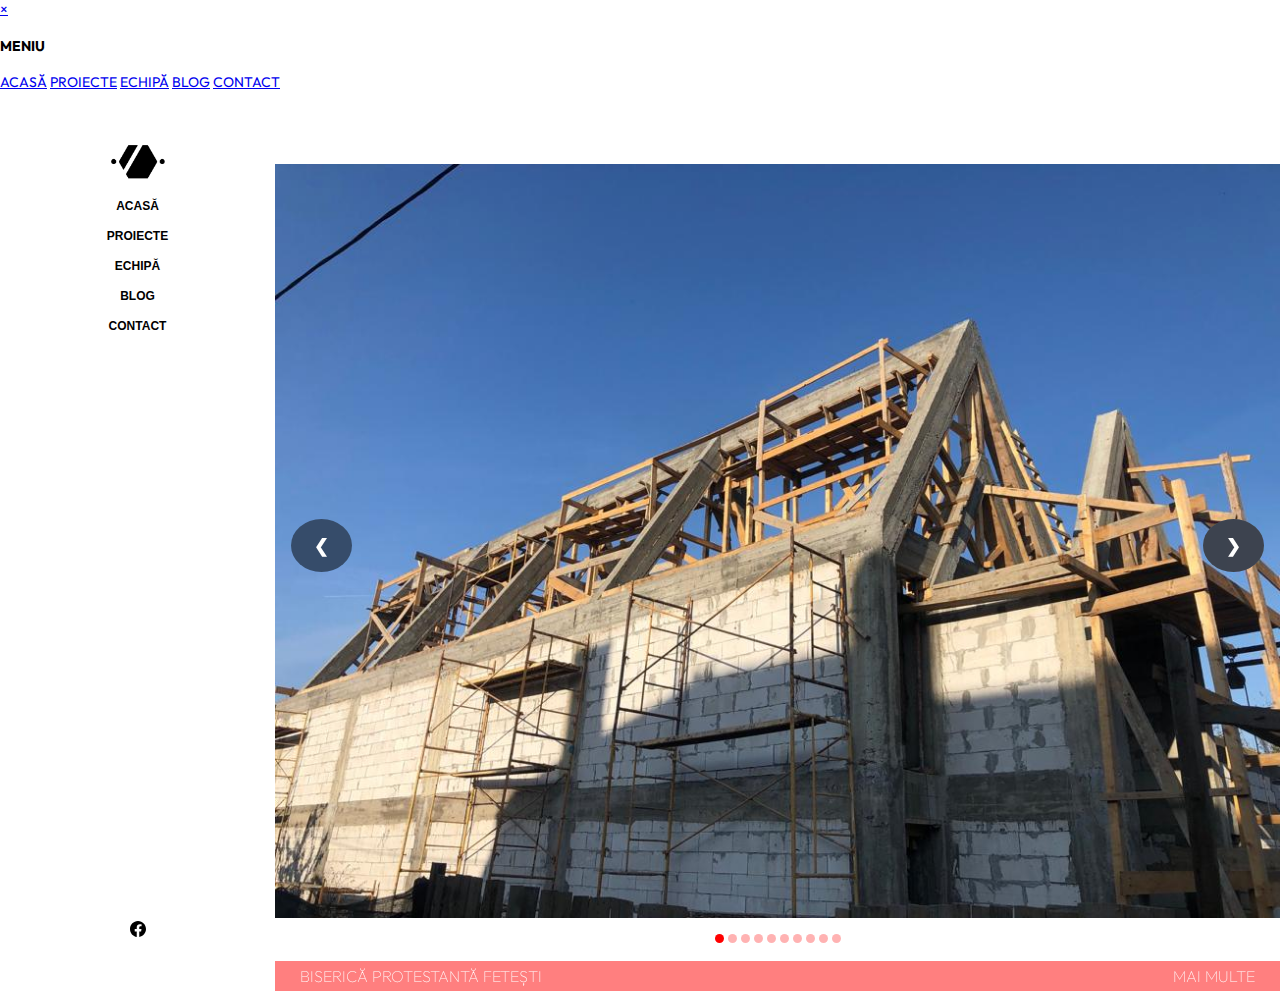
<file: works/biserica-protestanta-fetesti.html>
<!doctype html>
<html class="no-touch webkit">
    <head>
        <title>Arhitecturim - Biserică Protestantă Fetești</title>
        <meta name="viewport" content="width=device-width, initial-scale=1.0, viewport-fit=cover">
        <link rel="icon" type="image/x-icon" href="/images/favicon.ico">
        <link type="text/css" rel="stylesheet" href="../CSS/worksstyle.css">
        <link type="text/css" rel="stylesheet" href="../CSS/navbar.css">
        <link href="https://fonts.googleapis.com/css2?family=Outfit:wght@100..900&display=swap" rel="stylesheet">
        <script type="text/javascript" src="../js/scroll.js"></script>
    </head>

    <body>
        <!-- The menu overlay -->
        <div id="my-nav" class="overlay">
            <!-- Button to close the overlay navigation -->
            <a href="javascript:void(0)" class="close-btn" onclick="closeNav(); enableScrolling()">&times;</a>
            <!-- Overlay content -->
            <div class="overlay-content text-uppercase">
                <h4>meniu</h4>
                <a class="menu-button-fade-1 hide-menu-elements-fade" href="../index.html#Welcome"
                    onclick="closeNav(); enableScrolling()">Acasă</a>
                <a class="menu-button-fade-2 hide-menu-elements-fade" href="../index.html#Works"
                    onclick="closeNav(); enableScrolling()">Proiecte</a>
                <a class="menu-button-fade-3 hide-menu-elements-fade" href="../index.html#Team"
                    onclick="closeNav(); enableScrolling()">Echipă</a>
                <a class="menu-button-fade-4 hide-menu-elements-fade" href="../index.html#Blog"
                    onclick="closeNav(); enableScrolling()">Blog</a>
                <a class="menu-button-fade-5 hide-menu-elements-fade" href="../index.html#Contact"
                    onclick="closeNav(); enableScrolling()">Contact</a>
            </div>
        </div>
        <!-- Menu Bar -->
        <div class="menubutton show-background" id="navbar">
            <div class="banner-wrapper" id="navbar-button">
                <a class="banner-button" onclick="openNav(); disableScrolling()"></a>
            </div>
        </div>

        <div class="navbar">
            <div class="wrapper">
                <div class="logo-container">
                    <a href="../index.html">
                        <img src="../images/logo.png">
                    </a>
                </div>

                <div class="menu-container">
                    <div class="menu-items text-uppercase text-bold">
                        <ul>
                            <li><a href="/#Welcome">Acasă</a></li>
                            <li><a href="/#Works">Proiecte</a></li>
                            <li><a href="/#Team">Echipă</a></li>
                            <li><a href="/#Blog">Blog</a></li>
                            <li><a href="/#Contact">Contact</a></li>
                        </ul>
                    </div>
                </div>
                <div class="social">
                    <a href="http://www.facebook.com/Arhitecturim" target="_blank">
                        <svg xmlns="http://www.w3.org/2000/svg" width="16" height="16" fill="black" class="bi bi-facebook" viewBox="0 0 16 16">
                            <path d="M16 8.049c0-4.446-3.582-8.05-8-8.05C3.58 0-.002 3.603-.002 8.05c0 4.017 2.926 7.347 6.75 7.951v-5.625h-2.03V8.05H6.75V6.275c0-2.017 1.195-3.131 3.022-3.131.876 0 1.791.157 1.791.157v1.98h-1.009c-.993 0-1.303.621-1.303 1.258v1.51h2.218l-.354 2.326H9.25V16c3.824-.604 6.75-3.934 6.75-7.951"/>
                        </svg>
                    </a>
                </div>
            </div>
        </div>
        
        <div class="content">
            <div class="dot-container">
                <span class="dot" onclick="currentSlide(1)"></span> 
                <span class="dot" onclick="currentSlide(2)"></span> 
                <span class="dot" onclick="currentSlide(3)"></span> 
                <span class="dot" onclick="currentSlide(4)"></span> 
                <span class="dot" onclick="currentSlide(5)"></span> 
                <span class="dot" onclick="currentSlide(6)"></span> 
                <span class="dot" onclick="currentSlide(7)"></span>
                <span class="dot" onclick="currentSlide(8)"></span> 
                <span class="dot" onclick="currentSlide(9)"></span> 
                <span class="dot" onclick="currentSlide(10)"></span>
            </div>
            <div class="slideshow-container">
                <!-- Full-width images with number and caption text -->
                <div class="mySlides fade">
                    <img class="project-picture" src="../images/works/biserica-protestanta-fetesti/biserica-protestanta-fetesti-1.jpg" style="width:100%">
                </div>
                
                <div class="mySlides fade">
                    <img class="project-picture" src="../images/works/biserica-protestanta-fetesti/biserica-protestanta-fetesti-2.jpg" style="width:100%">
                </div>

                <div class="mySlides fade">
                    <img class="project-picture" src="../images/works/biserica-protestanta-fetesti/biserica-protestanta-fetesti-3.jpg" style="width:100%">
                </div>
                
                <div class="mySlides fade">
                    <img class="project-picture" src="../images/works/biserica-protestanta-fetesti/biserica-protestanta-fetesti-4.jpg" style="width:100%">
                </div>

                <div class="mySlides fade">
                    <img class="project-picture" src="../images/works/biserica-protestanta-fetesti/biserica-protestanta-fetesti-5.jpg" style="width:100%">
                </div>
                
                <div class="mySlides fade">
                    <img class="project-picture" src="../images/works/biserica-protestanta-fetesti/biserica-protestanta-fetesti-6.jpg" style="width:100%">
                </div>

                <div class="mySlides fade">
                    <img class="project-picture" src="../images/works/biserica-protestanta-fetesti/biserica-protestanta-fetesti-7.jpg" style="width:100%">
                </div>
                
                <div class="mySlides fade">
                    <img class="project-picture" src="../images/works/biserica-protestanta-fetesti/biserica-protestanta-fetesti-8.jpg" style="width:100%">
                </div>

                <div class="mySlides fade">
                    <img class="project-picture" src="../images/works/biserica-protestanta-fetesti/biserica-protestanta-fetesti-9.jpg" style="width:100%">
                </div>
                
                <div class="mySlides fade">
                    <img class="project-picture" src="../images/works/biserica-protestanta-fetesti/biserica-protestanta-fetesti-10.jpg" style="width:100%">
                </div>
                
                <!-- Next and previous buttons -->
                <a class="prev" onclick="plusSlides(-1)">&#10094;</a>
                <a class="next" onclick="plusSlides(1)">&#10095;</a>
            </div>

            <div class="description-container" id="container">
                <div class="submenu">
                    <span class="title text-uppercase">Biserică Protestantă Fetești</span>
                    <ul>
                        <li class="submenu-item text-uppercase" onclick="showTab(0)">Descriere</li>
                        <li class="submenu-item text-uppercase" onclick="showTab(1)">Detalii</li>
                    </ul>
                </div>
                <div class="buttons">
                    <span class="details text-uppercase" id="show-button" onclick="openPanel()" style="white-space: nowrap;">Mai multe</span>
                    <span class="details text-uppercase" id="hide-button" style="display:none" onclick="closePanel()">&#x2715;</span>
                </div> 

                <div class="description-tab" id="tab-description">
                    <p>Forma bisericii este dată de restricțiile impuse prin Certificatul de Urbanism - retragerea de 5m pe fiecare latura, practic biserica se înscrie aproape complet în edificabilul avut la dispoziție.</p>
                </div>

                <div class="description-tab" id="tab-details">
                    <p>Colectiv:</p>
                    <ul>
                        <li><strong>Autor:</strong> arh. Sebastian CĂLUGĂRU</li>
                    </ul>
                    <ul>
                        <li><strong>Rezistență:</strong> ing. Gelu GĂINĂ</li>
                    </ul>
                    <br>
                    <p>Detalii tehnice:</p>
                    <ul>
                        <li><strong>Anul:</strong> 2019</li>
                        <li><strong>Adresă:</strong> Fetești, Ialomița</li>
                        <li><strong>Suprafață teren:</strong> 816 mp</li>
                        <li><strong>Suprafață construită:</strong> 162 mp </li>
                        <li><strong>Suprafață desfășurată:</strong> 198 mp</li>
                        <li><strong>Suprafață utilă:</strong> 140,20 mp </li>
                        <li><strong>Suprafață terase:</strong> 20,90 mp</li>
                    </ul>
                </div>
            </div>
            <script type="text/javascript" src="../js/shpanel.js"></script>
        </div>
        <script type="text/javascript" src="../js/slideshow.js"></script>
    </body>
    <script type="text/javascript" src="../js/mobile-menu.js"></script>
</html>
</file>
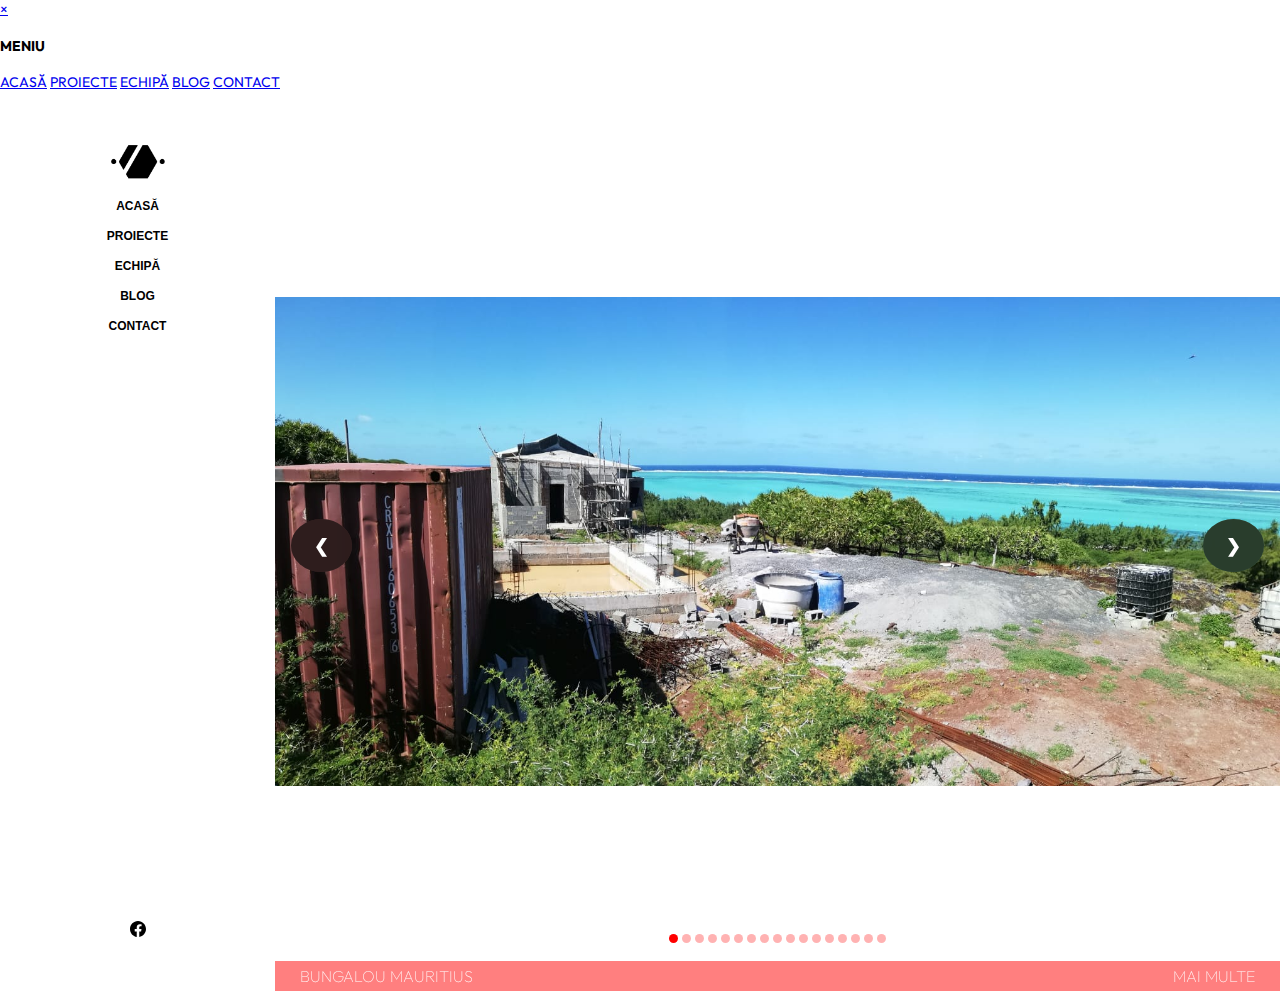
<file: works/bungalou-mauritius.html>
<!doctype html>
<html class="no-touch webkit">
    <head>
        <title>Arhitecturim - Bungalou Mauritius</title>
        <meta name="viewport" content="width=device-width, initial-scale=1.0, viewport-fit=cover">
        <link rel="icon" type="image/x-icon" href="/images/favicon.ico">
        <link type="text/css" rel="stylesheet" href="../CSS/worksstyle.css">
        <link type="text/css" rel="stylesheet" href="../CSS/navbar.css">
        <link href="https://fonts.googleapis.com/css2?family=Outfit:wght@100..900&display=swap" rel="stylesheet">
        <script type="text/javascript" src="../js/scroll.js"></script>
    </head>

    <body>
        <!-- The menu overlay -->
        <div id="my-nav" class="overlay">
            <!-- Button to close the overlay navigation -->
            <a href="javascript:void(0)" class="close-btn" onclick="closeNav(); enableScrolling()">&times;</a>
            <!-- Overlay content -->
            <div class="overlay-content text-uppercase">
                <h4>meniu</h4>
                <a class="menu-button-fade-1 hide-menu-elements-fade" href="../index.html#Welcome"
                    onclick="closeNav(); enableScrolling()">Acasă</a>
                <a class="menu-button-fade-2 hide-menu-elements-fade" href="../index.html#Works"
                    onclick="closeNav(); enableScrolling()">Proiecte</a>
                <a class="menu-button-fade-3 hide-menu-elements-fade" href="../index.html#Team"
                    onclick="closeNav(); enableScrolling()">Echipă</a>
                <a class="menu-button-fade-4 hide-menu-elements-fade" href="../index.html#Blog"
                    onclick="closeNav(); enableScrolling()">Blog</a>
                <a class="menu-button-fade-5 hide-menu-elements-fade" href="../index.html#Contact"
                    onclick="closeNav(); enableScrolling()">Contact</a>
            </div>
        </div>
        <!-- Menu Bar -->
        <div class="menubutton show-background" id="navbar">
            <div class="banner-wrapper" id="navbar-button">
                <a class="banner-button" onclick="openNav(); disableScrolling()"></a>
            </div>
        </div>
        <div class="navbar">
            <div class="wrapper">
                <div class="logo-container">
                    <a href="../index.html">
                        <img src="../images/logo.png">
                    </a>
                </div>

                <div class="menu-container">
                    <div class="menu-items text-uppercase text-bold">
                        <ul>
                            <li><a href="/#Welcome">Acasă</a></li>
                            <li><a href="/#Works">Proiecte</a></li>
                            <li><a href="/#Team">Echipă</a></li>
                            <li><a href="/#Blog">Blog</a></li>
                            <li><a href="/#Contact">Contact</a></li>
                        </ul>
                    </div>
                </div>
                <div class="social">
                    <a href="http://www.facebook.com/Arhitecturim" target="_blank">
                        <svg xmlns="http://www.w3.org/2000/svg" width="16" height="16" fill="black" class="bi bi-facebook" viewBox="0 0 16 16">
                            <path d="M16 8.049c0-4.446-3.582-8.05-8-8.05C3.58 0-.002 3.603-.002 8.05c0 4.017 2.926 7.347 6.75 7.951v-5.625h-2.03V8.05H6.75V6.275c0-2.017 1.195-3.131 3.022-3.131.876 0 1.791.157 1.791.157v1.98h-1.009c-.993 0-1.303.621-1.303 1.258v1.51h2.218l-.354 2.326H9.25V16c3.824-.604 6.75-3.934 6.75-7.951"/>
                        </svg>
                    </a>
                </div>
            </div>
        </div>
        
        <div class="content">
            <div class="dot-container">
                <span class="dot" onclick="currentSlide(1)"></span> 
                <span class="dot" onclick="currentSlide(2)"></span> 
                <span class="dot" onclick="currentSlide(3)"></span> 
                <span class="dot" onclick="currentSlide(4)"></span> 
                <span class="dot" onclick="currentSlide(5)"></span> 
                <span class="dot" onclick="currentSlide(6)"></span> 
                <span class="dot" onclick="currentSlide(7)"></span>
                <span class="dot" onclick="currentSlide(8)"></span> 
                <span class="dot" onclick="currentSlide(9)"></span> 
                <span class="dot" onclick="currentSlide(10)"></span> 
                <span class="dot" onclick="currentSlide(11)"></span> 
                <span class="dot" onclick="currentSlide(12)"></span> 
                <span class="dot" onclick="currentSlide(13)"></span> 
                <span class="dot" onclick="currentSlide(14)"></span>
                <span class="dot" onclick="currentSlide(15)"></span> 
                <span class="dot" onclick="currentSlide(16)"></span> 
                <span class="dot" onclick="currentSlide(17)"></span>
            </div>
            <div class="slideshow-container">
                <!-- Full-width images with number and caption text -->
                <div class="mySlides fade">
                    <img class="project-picture" src="../images/works/bungalou-mauritius/bungalou-mauritius-1.jpeg" style="width:100%">
                </div>
                
                <div class="mySlides fade">
                    <img class="project-picture" src="../images/works/bungalou-mauritius/bungalou-mauritius-2.jpg" style="width:100%">
                </div>

                <div class="mySlides fade">
                    <img class="project-picture" src="../images/works/bungalou-mauritius/bungalou-mauritius-3.jpg" style="width:100%">
                </div>
                
                <div class="mySlides fade">
                    <img class="project-picture" src="../images/works/bungalou-mauritius/bungalou-mauritius-4.jpg" style="width:100%">
                </div>

                <div class="mySlides fade">
                    <img class="project-picture" src="../images/works/bungalou-mauritius/bungalou-mauritius-5.jpg" style="width:100%">
                </div>
                
                <div class="mySlides fade">
                    <img class="project-picture" src="../images/works/bungalou-mauritius/bungalou-mauritius-6.jpg" style="width:100%">
                </div>

                <div class="mySlides fade">
                    <img class="project-picture" src="../images/works/bungalou-mauritius/bungalou-mauritius-7.jpg" style="width:100%">
                </div>
                
                <div class="mySlides fade">
                    <img class="project-picture" src="../images/works/bungalou-mauritius/bungalou-mauritius-8.jpg" style="width:100%">
                </div>

                <div class="mySlides fade">
                    <img class="project-picture" src="../images/works/bungalou-mauritius/bungalou-mauritius-9.jpg" style="width:100%">
                </div>
                
                <div class="mySlides fade">
                    <img class="project-picture" src="../images/works/bungalou-mauritius/bungalou-mauritius-10.jpg" style="width:100%">
                </div>

                <div class="mySlides fade">
                    <img class="project-picture" src="../images/works/bungalou-mauritius/bungalou-mauritius-11.jpg" style="width:100%">
                </div>
                
                <div class="mySlides fade">
                    <img class="project-picture" src="../images/works/bungalou-mauritius/bungalou-mauritius-12.jpg" style="width:100%">
                </div>

                <div class="mySlides fade">
                    <img class="project-picture" src="../images/works/bungalou-mauritius/bungalou-mauritius-13.jpg" style="width:100%">
                </div>
                
                <div class="mySlides fade">
                    <img class="project-picture" src="../images/works/bungalou-mauritius/bungalou-mauritius-14.jpg" style="width:100%">
                </div>

                <div class="mySlides fade">
                    <img class="project-picture" src="../images/works/bungalou-mauritius/bungalou-mauritius-15.jpg" style="width:100%">
                </div>
                
                <div class="mySlides fade">
                    <img class="project-picture" src="../images/works/bungalou-mauritius/bungalou-mauritius-16.jpg" style="width:100%">
                </div>

                <div class="mySlides fade">
                    <img class="project-picture" src="../images/works/bungalou-mauritius/bungalou-mauritius-17.jpg" style="width:100%">
                </div>
                
                <!-- Next and previous buttons -->
                <a class="prev" onclick="plusSlides(-1)">&#10094;</a>
                <a class="next" onclick="plusSlides(1)">&#10095;</a>
            </div>

            <div class="description-container" id="container">
                <div class="submenu">
                    <span class="title text-uppercase">Bungalou Mauritius</span>
                    <ul>
                        <li class="submenu-item text-uppercase" onclick="showTab(0)">Descriere</li>
                        <li class="submenu-item text-uppercase" onclick="showTab(1)">Detalii</li>
                    </ul>
                </div>
                <div class="buttons">
                    <span class="details text-uppercase" id="show-button" onclick="openPanel()" style="white-space: nowrap;">Mai multe</span>
                    <span class="details text-uppercase" id="hide-button" style="display:none" onclick="closePanel()">&#x2715;</span>
                </div> 

                <div class="description-tab" id="tab-description">
                    <p>Aflat într-o atractivă zonă turistică, pe malul oceanului Indian, pe un teren obținut în concesiune de la autoritățile locale, beneficiarul dorește să construiască un complex de cazare la standarde ridicate, arhitectura dorinduse a fi unul din punctele principale de atracție și promovare.</p>
                    <p>Fiind amplasată într-o zonă lovită fregvent de uragane, tema de proiect a inclus o soluție care să reziste vicisitudiniilor meteorologice. A fost ales betonul ca material de construcție, fregvent folosit în zonă la construcțiile trainice, cealaltă soluție adoptată de localnici fiind lemnul, ceea ce însă presupune și reconstruirea după fiecare tornadă. Toate spațiile vitrate pot fi obturate în timpul furtunii astfel încât efectele acestuia să fie neglijabile.</p>
                    <p>Pentru izolarea termică și realizarea unui climat optim în interior au fost folisite izolații la pereți dar și parasolare exterioare calculate să umbrească suprafețele mari vitrate orientate către ocean.</p>
                    <p>Modulul de bază cuprinde  o zonă de zi cu living și chicinetă (servirea mesei se poate face și la restaurantul din incintă) cu deschidere către ocean prin intermediul unei terase umbrite și zona de noapte, de asemenea cu deschidere către principalul punct de atracție cu o terasă dedicată.</p>
                </div>

                <div class="description-tab" id="tab-details">
                    <p>Colectiv:</p>
                    <ul>
                        <li><strong>Autor:</strong> arh. Sebastian CĂLUGĂRU</li>
                    </ul>
                    <br>
                    <p>Detalii tehnice:</p>
                    <ul>
                        <li><strong>Anul:</strong> 2019</li>
                        <li><strong>Adresă:</strong> Port Sud-Est, Mourouk, Rodrigues Island, Republic of Mauritius</li>
                        <li><strong>Suprafață teren:</strong> 2235 mp</li>
                        <li><strong>Suprafață construită:</strong> 383,60 mp </li>
                        <li><strong>Suprafață desfășurată:</strong> 383,60 mp</li>
                    </ul>
                </div>
            </div>
            <script type="text/javascript" src="../js/shpanel.js"></script>
        </div>
        <script type="text/javascript" src="../js/slideshow.js"></script>
    </body>
    <script type="text/javascript" src="../js/mobile-menu.js"></script>
</html>
</file>
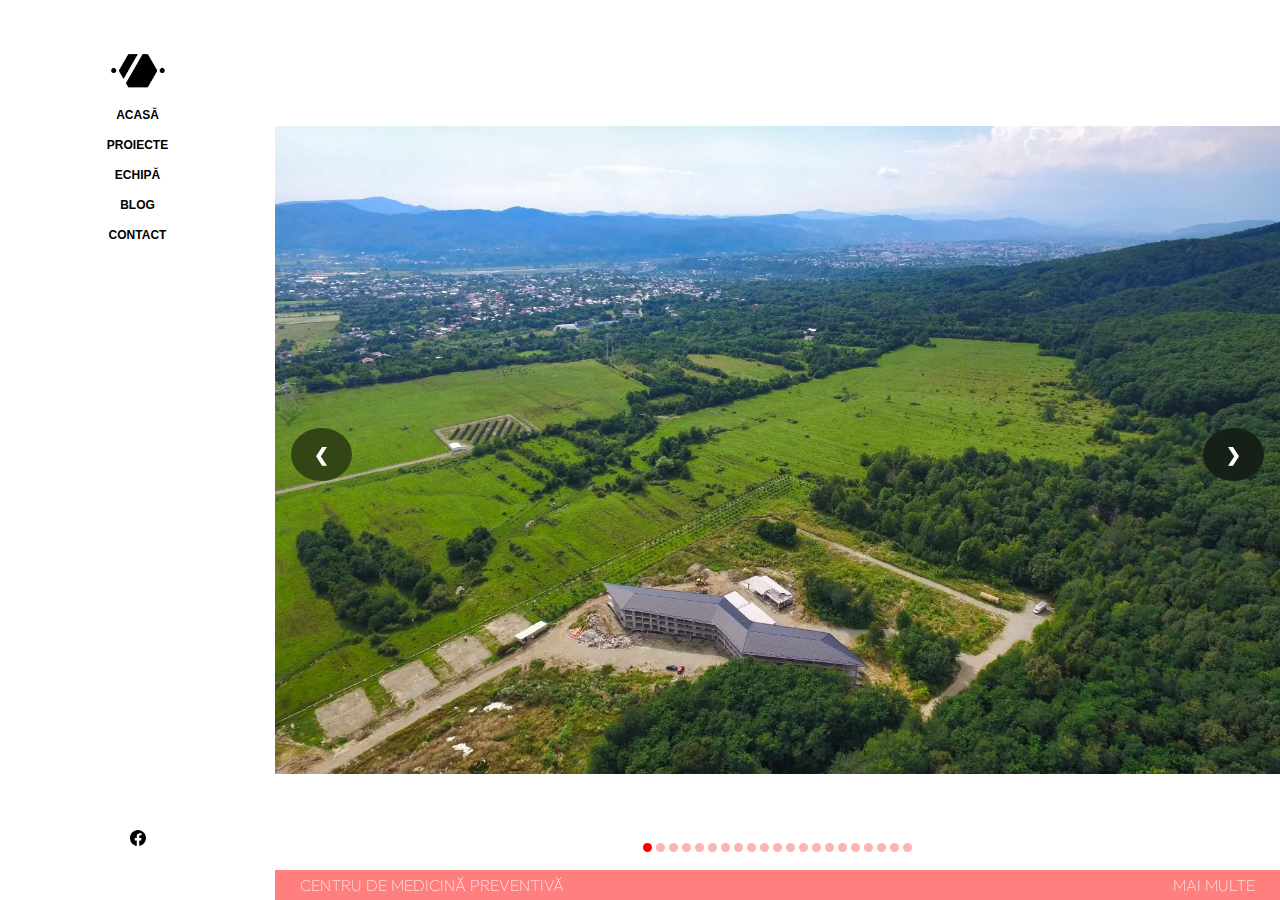
<file: works/centru-de-medicina-preventiva.html>
<!doctype html>
<html class="no-touch webkit">
    <head>
        <title>Arhitecturim - Zcara</title>
        <link rel="icon" type="image/x-icon" href="/images/favicon.ico">
        <link type="text/css" rel="stylesheet" href="../CSS/worksstyle.css">
        <link type="text/css" rel="stylesheet" href="../CSS/navbar.css">
        <link href="https://fonts.googleapis.com/css2?family=Outfit:wght@100..900&display=swap" rel="stylesheet">
        <script type="text/javascript" src="../js/scroll.js"></script>
    </head>

    <body>
        <div class="navbar">
            <div class="wrapper">
                <div class="logo-container">
                    <a href="../index.html">
                        <img src="../images/logo.png">
                    </a>
                </div>

                <div class="menu-container">
                    <div class="menu-items text-uppercase text-bold">
                        <ul>
                            <li><a href="/#Welcome">Acasă</a></li>
                            <li><a href="/#Works">Proiecte</a></li>
                            <li><a href="/#Team">Echipă</a></li>
                            <li><a href="/#Blog">Blog</a></li>
                            <li><a href="/#Contact">Contact</a></li>
                        </ul>
                    </div>
                </div>
                <div class="social">
                    <a href="http://www.facebook.com/Arhitecturim" target="_blank">
                        <svg xmlns="http://www.w3.org/2000/svg" width="16" height="16" fill="black" class="bi bi-facebook" viewBox="0 0 16 16">
                            <path d="M16 8.049c0-4.446-3.582-8.05-8-8.05C3.58 0-.002 3.603-.002 8.05c0 4.017 2.926 7.347 6.75 7.951v-5.625h-2.03V8.05H6.75V6.275c0-2.017 1.195-3.131 3.022-3.131.876 0 1.791.157 1.791.157v1.98h-1.009c-.993 0-1.303.621-1.303 1.258v1.51h2.218l-.354 2.326H9.25V16c3.824-.604 6.75-3.934 6.75-7.951"/>
                        </svg>
                    </a>
                </div>
            </div>
        </div>
        
        <div class="content">
            <div class="dot-container">
                <span class="dot" onclick="currentSlide(1)"></span> 
                <span class="dot" onclick="currentSlide(2)"></span> 
                <span class="dot" onclick="currentSlide(3)"></span> 
                <span class="dot" onclick="currentSlide(4)"></span> 
                <span class="dot" onclick="currentSlide(5)"></span> 
                <span class="dot" onclick="currentSlide(6)"></span> 
                <span class="dot" onclick="currentSlide(7)"></span> 
                <span class="dot" onclick="currentSlide(8)"></span> 
                <span class="dot" onclick="currentSlide(9)"></span> 
                <span class="dot" onclick="currentSlide(10)"></span> 
                <span class="dot" onclick="currentSlide(11)"></span> 
                <span class="dot" onclick="currentSlide(12)"></span> 
                <span class="dot" onclick="currentSlide(13)"></span> 
                <span class="dot" onclick="currentSlide(14)"></span> 
                <span class="dot" onclick="currentSlide(15)"></span> 
                <span class="dot" onclick="currentSlide(16)"></span> 
                <span class="dot" onclick="currentSlide(17)"></span> 
                <span class="dot" onclick="currentSlide(18)"></span> 
                <span class="dot" onclick="currentSlide(19)"></span> 
                <span class="dot" onclick="currentSlide(20)"></span> 
                <span class="dot" onclick="currentSlide(21)"></span>
            </div>
            <div class="slideshow-container">
                <!-- Full-width images with number and caption text -->
                <div class="mySlides fade">
                    <img class="project-picture" src="../images/centru-de-medicina-preventiva/centru-de-medicina-preventiva-1.webp" style="width:100%">
                </div>
                
                <div class="mySlides fade">
                    <img class="project-picture" src="../images/centru-de-medicina-preventiva/centru-de-medicina-preventiva-2.webp" style="width:100%">
                </div>

                <div class="mySlides fade">
                    <img class="project-picture" src="../images/centru-de-medicina-preventiva/centru-de-medicina-preventiva-3.webp" style="width:100%">
                </div>

                <div class="mySlides fade">
                    <img class="project-picture" src="../images/centru-de-medicina-preventiva/centru-de-medicina-preventiva-4.webp" style="width:100%">
                </div>

                <div class="mySlides fade">
                    <img class="project-picture" src="../images/centru-de-medicina-preventiva/centru-de-medicina-preventiva-5.webp" style="width:100%">
                </div>

                <div class="mySlides fade">
                    <img class="project-picture" src="../images/centru-de-medicina-preventiva/centru-de-medicina-preventiva-6.webp" style="width:100%">
                </div>
                
                <div class="mySlides fade">
                    <img class="project-picture" src="../images/centru-de-medicina-preventiva/centru-de-medicina-preventiva-7.webp" style="width:100%">
                </div>

                <div class="mySlides fade">
                    <img class="project-picture" src="../images/centru-de-medicina-preventiva/centru-de-medicina-preventiva-8.webp" style="width:100%">
                </div>

                <div class="mySlides fade">
                    <img class="project-picture" src="../images/centru-de-medicina-preventiva/centru-de-medicina-preventiva-9.webp" style="width:100%">
                </div>

                <div class="mySlides fade">
                    <img class="project-picture" src="../images/centru-de-medicina-preventiva/centru-de-medicina-preventiva-10.webp" style="width:100%">
                </div>

                <div class="mySlides fade">
                    <img class="project-picture" src="../images/centru-de-medicina-preventiva/centru-de-medicina-preventiva-11.webp" style="width:100%">
                </div>
                
                <div class="mySlides fade">
                    <img class="project-picture" src="../images/centru-de-medicina-preventiva/centru-de-medicina-preventiva-12.webp" style="width:100%">
                </div>

                <div class="mySlides fade">
                    <img class="project-picture" src="../images/centru-de-medicina-preventiva/centru-de-medicina-preventiva-13.webp" style="width:100%">
                </div>

                <div class="mySlides fade">
                    <img class="project-picture" src="../images/centru-de-medicina-preventiva/centru-de-medicina-preventiva-14.webp" style="width:100%">
                </div>

                <div class="mySlides fade">
                    <img class="project-picture" src="../images/centru-de-medicina-preventiva/centru-de-medicina-preventiva-15.webp" style="width:100%">
                </div>

                <div class="mySlides fade">
                    <img class="project-picture" src="../images/centru-de-medicina-preventiva/centru-de-medicina-preventiva-16.webp" style="width:100%">
                </div>

                <div class="mySlides fade">
                    <img class="project-picture" src="../images/centru-de-medicina-preventiva/centru-de-medicina-preventiva-17.webp" style="width:100%">
                </div>

                <div class="mySlides fade">
                    <img class="project-picture" src="../images/centru-de-medicina-preventiva/centru-de-medicina-preventiva-plan-1.webp" style="width:100%">
                </div>

                <div class="mySlides fade">
                    <img class="project-picture" src="../images/centru-de-medicina-preventiva/centru-de-medicina-preventiva-plan-2.webp" style="width:100%">
                </div>

                <div class="mySlides fade">
                    <img class="project-picture" src="../images/centru-de-medicina-preventiva/centru-de-medicina-preventiva-plan-3.webp" style="width:100%">
                </div>

                <div class="mySlides fade">
                    <img class="project-picture" src="../images/centru-de-medicina-preventiva/centru-de-medicina-preventiva-plan-4.webp" style="width:100%">
                </div>
                
                <!-- Next and previous buttons -->
                <a class="prev" onclick="plusSlides(-1)">&#10094;</a>
                <a class="next" onclick="plusSlides(1)">&#10095;</a>
            </div>

            <div class="description-container" id="container">
                <div class="submenu">
                    <span class="title text-uppercase">Centru de Medicină Preventivă</span>
                    <ul>
                        <li class="submenu-item text-uppercase" onclick="showTab(0)">Descriere</li>
                        <li class="submenu-item text-uppercase" onclick="showTab(1)">Detalii</li>
                    </ul>
                </div>
                <div class="buttons">
                    <span class="details text-uppercase" id="show-button" onclick="openPanel()" style="white-space: nowrap;">Mai multe</span>
                    <span class="details text-uppercase" id="hide-button" style="display:none" onclick="closePanel()">&#x2715;</span>
                </div> 

                <div class="description-tab" id="tab-description">
                    <p>Beneficiarul - o organizație creștină, a dezvoltat pe valea Băngăleasa un centru de tineret ce oferă servicii de cazare, campare și masă grupurilor organizate. Necesitatea unei capele și a altor spații suplimentare a condus la decizia de a transforma magazia de lemne a centrului în sală multifunțională.</p>
                    <p>Demersul conceptual se ancorează în trei dimensiuni: relația interior-exterior, funcțiunile oferite spațiului și istoricul sitului. Integrarea clădirii în ambientul montan concurează cu încorporarea peisajului în spațiul interior. Linia acoperișului creează în exterior imaginea unui cort ascuns printre arbori, în vreme ce, la interior, vârful hiperbolizat dilatează fațada în plan orizontal spre peisajul natural, iar în plan vertical spre infinitatea cerului - tron al divinității.</p>
                </div>

                <div class="description-tab" id="tab-details">
                    <p>Detalii tehnice:</p>
                    <ul>
                        <li><strong>St:</strong> 7913 mp</li>
                        <li><strong>Sc:</strong> 219 mp </li>
                        <li><strong>Sd:</strong> 327 mp</li>
                        <li><strong>Su:</strong> 275 mp </li>
                        <li><strong>Capacitate:</strong> 150 locuri</li>
                    </ul>
                </div>
            </div>
            <script type="text/javascript" src="../js/shpanel.js"></script>
        </div>
        <script type="text/javascript" src="../js/slideshow.js"></script>
    </body>
</html>
</file>
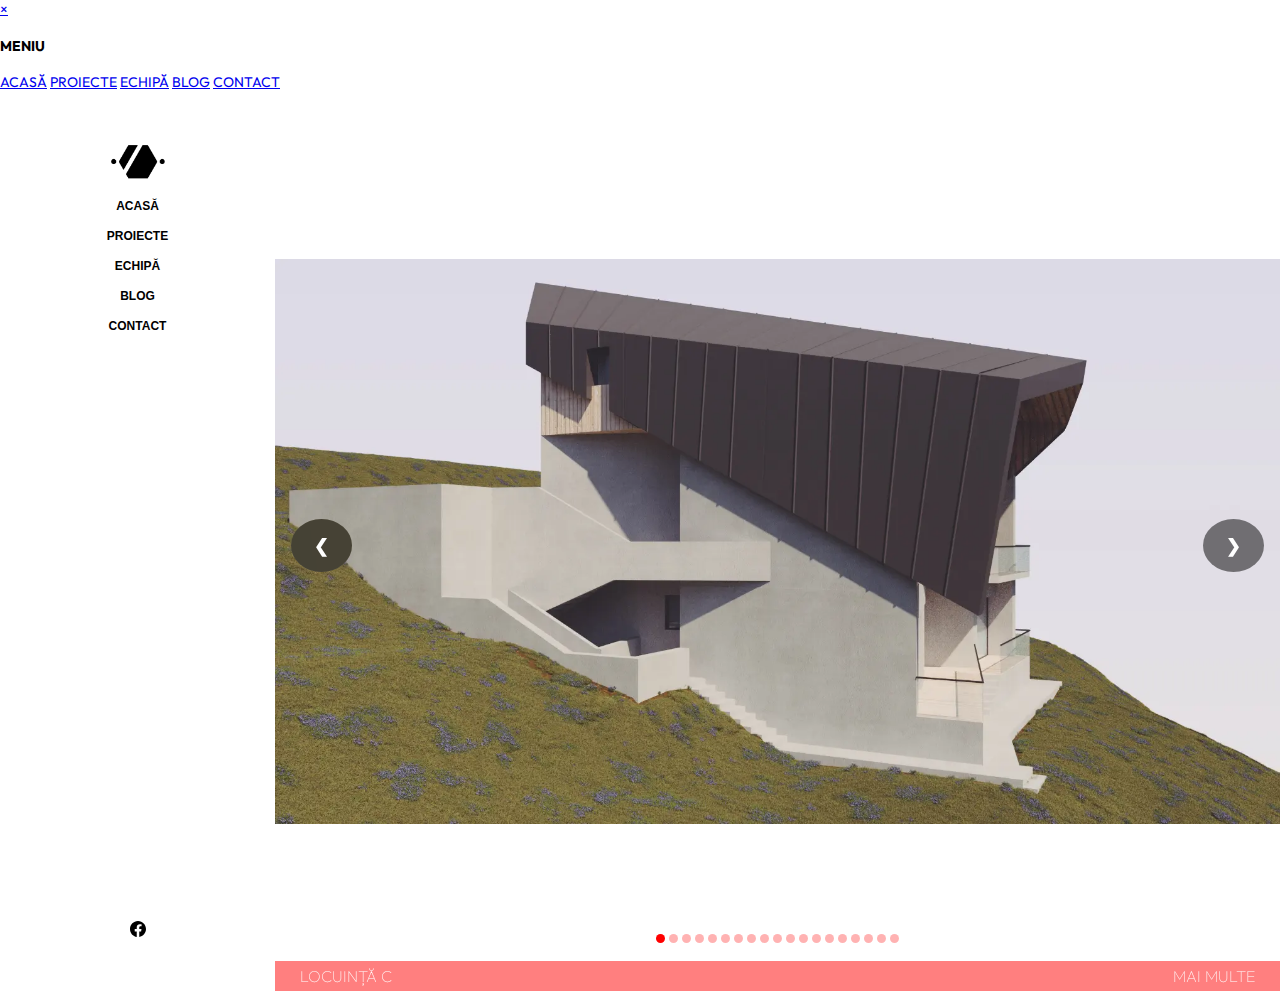
<file: works/locuinta-c.html>
<!doctype html>
<html class="no-touch webkit">
    <head>
        <title>Arhitecturim - Locuință C</title>
        <meta name="viewport" content="width=device-width, initial-scale=1.0, viewport-fit=cover">
        <link rel="icon" type="image/x-icon" href="/images/favicon.ico">
        <link type="text/css" rel="stylesheet" href="../CSS/worksstyle.css">
        <link type="text/css" rel="stylesheet" href="../CSS/navbar.css">
        <link href="https://fonts.googleapis.com/css2?family=Outfit:wght@100..900&display=swap" rel="stylesheet">
        <script type="text/javascript" src="../js/scroll.js"></script>
    </head>

    <body>
        <!-- The menu overlay -->
        <div id="my-nav" class="overlay">
            <!-- Button to close the overlay navigation -->
            <a href="javascript:void(0)" class="close-btn" onclick="closeNav(); enableScrolling()">&times;</a>
            <!-- Overlay content -->
            <div class="overlay-content text-uppercase">
                <h4>meniu</h4>
                <a class="menu-button-fade-1 hide-menu-elements-fade" href="../index.html#Welcome"
                    onclick="closeNav(); enableScrolling()">Acasă</a>
                <a class="menu-button-fade-2 hide-menu-elements-fade" href="../index.html#Works"
                    onclick="closeNav(); enableScrolling()">Proiecte</a>
                <a class="menu-button-fade-3 hide-menu-elements-fade" href="../index.html#Team"
                    onclick="closeNav(); enableScrolling()">Echipă</a>
                <a class="menu-button-fade-4 hide-menu-elements-fade" href="../index.html#Blog"
                    onclick="closeNav(); enableScrolling()">Blog</a>
                <a class="menu-button-fade-5 hide-menu-elements-fade" href="../index.html#Contact"
                    onclick="closeNav(); enableScrolling()">Contact</a>
            </div>
        </div>
        <!-- Menu Bar -->
        <div class="menubutton show-background" id="navbar">
            <div class="banner-wrapper" id="navbar-button">
                <a class="banner-button" onclick="openNav(); disableScrolling()"></a>
            </div>
        </div>
        <div class="navbar">
            <div class="wrapper">
                <div class="logo-container">
                    <a href="../index.html">
                        <img src="../images/logo.png">
                    </a>
                </div>

                <div class="menu-container">
                    <div class="menu-items text-uppercase text-bold">
                        <ul>
                            <li><a href="/#Welcome">Acasă</a></li>
                            <li><a href="/#Works">Proiecte</a></li>
                            <li><a href="/#Team">Echipă</a></li>
                            <li><a href="/#Blog">Blog</a></li>
                            <li><a href="/#Contact">Contact</a></li>
                        </ul>
                    </div>
                </div>
                <div class="social">
                    <a href="http://www.facebook.com/Arhitecturim" target="_blank">
                        <svg xmlns="http://www.w3.org/2000/svg" width="16" height="16" fill="black" class="bi bi-facebook" viewBox="0 0 16 16">
                            <path d="M16 8.049c0-4.446-3.582-8.05-8-8.05C3.58 0-.002 3.603-.002 8.05c0 4.017 2.926 7.347 6.75 7.951v-5.625h-2.03V8.05H6.75V6.275c0-2.017 1.195-3.131 3.022-3.131.876 0 1.791.157 1.791.157v1.98h-1.009c-.993 0-1.303.621-1.303 1.258v1.51h2.218l-.354 2.326H9.25V16c3.824-.604 6.75-3.934 6.75-7.951"/>
                        </svg>
                    </a>
                </div>
            </div>
        </div>
        
        <div class="content">
            <div class="dot-container">
                <span class="dot" onclick="currentSlide(1)"></span> 
                <span class="dot" onclick="currentSlide(2)"></span> 
                <span class="dot" onclick="currentSlide(3)"></span> 
                <span class="dot" onclick="currentSlide(4)"></span> 
                <span class="dot" onclick="currentSlide(5)"></span> 
                <span class="dot" onclick="currentSlide(6)"></span> 
                <span class="dot" onclick="currentSlide(7)"></span>
                <span class="dot" onclick="currentSlide(8)"></span> 
                <span class="dot" onclick="currentSlide(9)"></span>
                <span class="dot" onclick="currentSlide(10)"></span> 
                <span class="dot" onclick="currentSlide(11)"></span> 
                <span class="dot" onclick="currentSlide(12)"></span> 
                <span class="dot" onclick="currentSlide(13)"></span> 
                <span class="dot" onclick="currentSlide(14)"></span> 
                <span class="dot" onclick="currentSlide(15)"></span> 
                <span class="dot" onclick="currentSlide(16)"></span> 
                <span class="dot" onclick="currentSlide(17)"></span>
                <span class="dot" onclick="currentSlide(18)"></span> 
                <span class="dot" onclick="currentSlide(19)"></span>
            </div>
            <div class="slideshow-container">
                <!-- Full-width images with number and caption text -->
                <div class="mySlides fade">
                    <img class="project-picture" src="../images/works/locuinta-c/locuinta-c-1.webp" style="width:100%">
                </div>
                
                <div class="mySlides fade">
                    <img class="project-picture" src="../images/works/locuinta-c/locuinta-c-2.webp" style="width:100%">
                </div>

                <div class="mySlides fade">
                    <img class="project-picture" src="../images/works/locuinta-c/locuinta-c-3.webp" style="width:100%">
                </div>

                <div class="mySlides fade">
                    <img class="project-picture" src="../images/works/locuinta-c/locuinta-c-4.webp" style="width:100%">
                </div>

                <div class="mySlides fade">
                    <img class="project-picture" src="../images/works/locuinta-c/locuinta-c-5.webp" style="width:100%">
                </div>

                <div class="mySlides fade">
                    <img class="project-picture" src="../images/works/locuinta-c/locuinta-c-6.webp" style="width:100%">
                </div>

                <div class="mySlides fade">
                    <img class="project-picture" src="../images/works/locuinta-c/locuinta-c-7.webp" style="width:100%">
                </div>

                <div class="mySlides fade">
                    <img class="project-picture" src="../images/works/locuinta-c/locuinta-c-8.webp" style="width:100%">
                </div>

                <div class="mySlides fade">
                    <img class="project-picture" src="../images/works/locuinta-c/locuinta-c-9.webp" style="width:100%">
                </div>

                <div class="mySlides fade">
                    <img class="project-picture" src="../images/works/locuinta-c/locuinta-c-10.webp" style="width:100%">
                </div>

                <div class="mySlides fade">
                    <img class="project-picture" src="../images/works/locuinta-c/locuinta-c-11.webp" style="width:100%">
                </div>
                
                <div class="mySlides fade">
                    <img class="project-picture" src="../images/works/locuinta-c/locuinta-c-12.webp" style="width:100%">
                </div>

                <div class="mySlides fade">
                    <img class="project-picture" src="../images/works/locuinta-c/locuinta-c-13.webp" style="width:100%">
                </div>

                <div class="mySlides fade">
                    <img class="project-picture" src="../images/works/locuinta-c/locuinta-c-14.webp" style="width:100%">
                </div>

                <div class="mySlides fade">
                    <img class="project-picture" src="../images/works/locuinta-c/locuinta-c-15.webp" style="width:100%">
                </div>

                <div class="mySlides fade">
                    <img class="project-picture" src="../images/works/locuinta-c/locuinta-c-16.webp" style="width:100%">
                </div>

                <div class="mySlides fade">
                    <img class="project-picture" src="../images/works/locuinta-c/locuinta-c-17.webp" style="width:100%">
                </div>

                <div class="mySlides fade">
                    <img class="project-picture" src="../images/works/locuinta-c/locuinta-c-18.webp" style="width:100%">
                </div>

                <div class="mySlides fade">
                    <img class="project-picture" src="../images/works/locuinta-c/locuinta-c-19.webp" style="width:100%">
                </div>
                
                <!-- Next and previous buttons -->
                <a class="prev" onclick="plusSlides(-1)">&#10094;</a>
                <a class="next" onclick="plusSlides(1)">&#10095;</a>
            </div>

            <div class="description-container" id="container">
                <div class="submenu">
                    <span class="title text-uppercase">Locuință C</span>
                    <ul>
                        <li class="submenu-item text-uppercase" onclick="showTab(0)">Descriere</li>
                        <li class="submenu-item text-uppercase" onclick="showTab(1)">Detalii</li>
                    </ul>
                </div>
                <div class="buttons">
                    <span class="details text-uppercase" id="show-button" onclick="openPanel()" style="white-space: nowrap;">Mai multe</span>
                    <span class="details text-uppercase" id="hide-button" style="display:none" onclick="closePanel()">&#x2715;</span>
                </div> 

                <div class="description-tab" id="tab-description">
                    <p>text</p>
                </div>

                <div class="description-tab" id="tab-details">
                    <p>Colectiv:</p>
                    <ul>
                        <li><strong>Autor:</strong> arh. Sebastian CĂLUGĂRU</li>
                        <li><strong>Randare 3D:</strong> ?</li>
                    </ul>
                    <br>
                    <p>Detalii tehnice:</p>
                    <ul>
                        <li><strong>Anul:</strong> ?</li>
                        <li><strong>Adresă:</strong> Colțul Putinarilor, Brașov</li>
                        <li><strong>Suprafață teren:</strong> 684 mp</li>
                        <li><strong>Suprafață construită:</strong> 160 mp </li>
                        <li><strong>Suprafață desfășurată:</strong> 420,80 mp</li>
                        <li><strong>Suprafață utilă:</strong> 281,85 mp</li>
                        <li><strong>Suprafață locuibilă:</strong> 137,97 mp</li>
                        <li><strong>Suprafață terase:</strong> 49,43 mp</li>
                    </ul>
                </div>
            </div>
            <script type="text/javascript" src="../js/shpanel.js"></script>
        </div>
        <script type="text/javascript" src="../js/slideshow.js"></script>
    </body>
    <script type="text/javascript" src="../js/mobile-menu.js"></script>
</html>
</file>
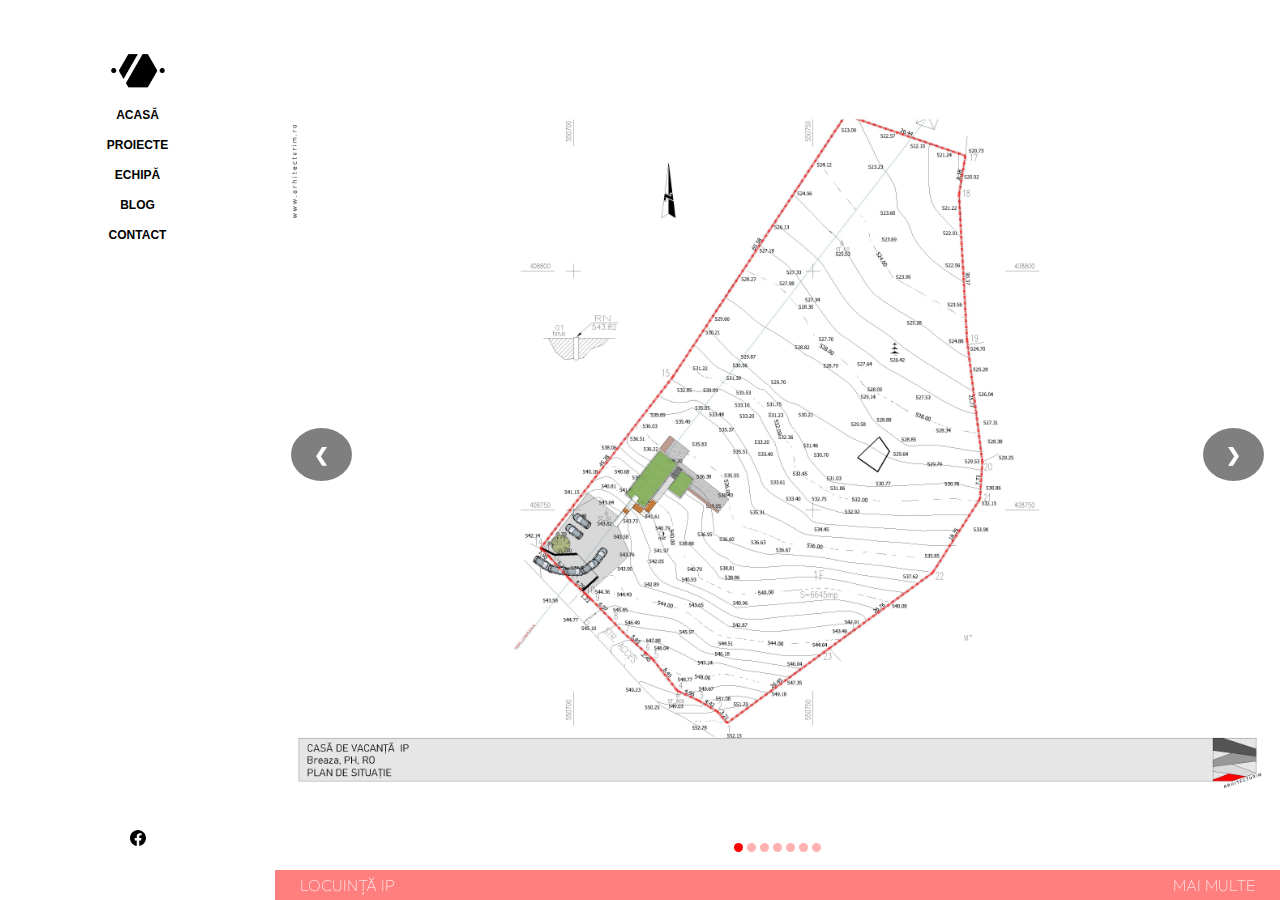
<file: works/locuinta-ip.html>
<!doctype html>
<html class="no-touch webkit">
    <head>
        <title>Arhitecturim - Locuință IP</title>
        <meta name="viewport" content="width=device-width, initial-scale=1.0, viewport-fit=cover">
        <link rel="icon" type="image/x-icon" href="/images/favicon.ico">
        <link type="text/css" rel="stylesheet" href="../CSS/worksstyle.css">
        <link type="text/css" rel="stylesheet" href="../CSS/navbar.css">
        <link href="https://fonts.googleapis.com/css2?family=Outfit:wght@100..900&display=swap" rel="stylesheet">
        <script type="text/javascript" src="../js/scroll.js"></script>
    </head>

    <body>
        <div class="navbar">
            <div class="wrapper">
                <div class="logo-container">
                    <a href="../index.html">
                        <img src="../images/logo.png">
                    </a>
                </div>

                <div class="menu-container">
                    <div class="menu-items text-uppercase text-bold">
                        <ul>
                            <li><a href="/#Welcome">Acasă</a></li>
                            <li><a href="/#Works">Proiecte</a></li>
                            <li><a href="/#Team">Echipă</a></li>
                            <li><a href="/#Blog">Blog</a></li>
                            <li><a href="/#Contact">Contact</a></li>
                        </ul>
                    </div>
                </div>
                <div class="social">
                    <a href="http://www.facebook.com/Arhitecturim" target="_blank">
                        <svg xmlns="http://www.w3.org/2000/svg" width="16" height="16" fill="black" class="bi bi-facebook" viewBox="0 0 16 16">
                            <path d="M16 8.049c0-4.446-3.582-8.05-8-8.05C3.58 0-.002 3.603-.002 8.05c0 4.017 2.926 7.347 6.75 7.951v-5.625h-2.03V8.05H6.75V6.275c0-2.017 1.195-3.131 3.022-3.131.876 0 1.791.157 1.791.157v1.98h-1.009c-.993 0-1.303.621-1.303 1.258v1.51h2.218l-.354 2.326H9.25V16c3.824-.604 6.75-3.934 6.75-7.951"/>
                        </svg>
                    </a>
                </div>
            </div>
        </div>
        
        <div class="content">
            <div class="dot-container">
                <span class="dot" onclick="currentSlide(1)"></span> 
                <span class="dot" onclick="currentSlide(2)"></span> 
                <span class="dot" onclick="currentSlide(3)"></span> 
                <span class="dot" onclick="currentSlide(4)"></span> 
                <span class="dot" onclick="currentSlide(5)"></span> 
                <span class="dot" onclick="currentSlide(6)"></span> 
                <span class="dot" onclick="currentSlide(7)"></span>
            </div>
            <div class="slideshow-container">
                <!-- Full-width images with number and caption text -->
                <div class="mySlides fade">
                    <img class="project-picture" src="../images/works/locuinta-ip/locuinta-ip-1.jpg" style="width:100%">
                </div>
                
                <div class="mySlides fade">
                    <img class="project-picture" src="../images/works/locuinta-ip/locuinta-ip-2.jpg" style="width:100%">
                </div>

                <div class="mySlides fade">
                    <img class="project-picture" src="../images/works/locuinta-ip/locuinta-ip-3.jpg" style="width:100%">
                </div>

                <div class="mySlides fade">
                    <img class="project-picture" src="../images/works/locuinta-ip/locuinta-ip-4.jpg" style="width:100%">
                </div>

                <div class="mySlides fade">
                    <img class="project-picture" src="../images/works/locuinta-ip/locuinta-ip-5.jpg" style="width:100%">
                </div>

                <div class="mySlides fade">
                    <img class="project-picture" src="../images/works/locuinta-ip/locuinta-ip-6.jpg" style="width:100%">
                </div>

                <div class="mySlides fade">
                    <img class="project-picture" src="../images/works/locuinta-ip/locuinta-ip-7.jpg" style="width:100%">
                </div>
                
                <!-- Next and previous buttons -->
                <a class="prev" onclick="plusSlides(-1)">&#10094;</a>
                <a class="next" onclick="plusSlides(1)">&#10095;</a>
            </div>

            <div class="description-container" id="container">
                <div class="submenu">
                    <span class="title text-uppercase">Locuință IP</span>
                    <ul>
                        <li class="submenu-item text-uppercase" onclick="showTab(0)">Descriere</li>
                        <li class="submenu-item text-uppercase" onclick="showTab(1)">Detalii</li>
                    </ul>
                </div>
                <div class="buttons">
                    <span class="details text-uppercase" id="show-button" onclick="openPanel()" style="white-space: nowrap;">Mai multe</span>
                    <span class="details text-uppercase" id="hide-button" style="display:none" onclick="closePanel()">&#x2715;</span>
                </div> 

                <div class="description-tab" id="tab-description">
                    <p>text</p>
                </div>

                <div class="description-tab" id="tab-details">
                    <p>Colectiv:</p>
                    <ul>
                        <li><strong>Autor:</strong> arh. Sebastian CĂLUGĂRU</li>
                        <li><strong>Rezistență:</strong> ing. Gelu Găină</li>
                    </ul>
                    <br>
                    <p>Detalii tehnice:</p>
                    <ul>
                        <li><strong>Adresă:</strong> Breaza, Prahova</li>
                        <li><strong>Suprafață teren:</strong> 6645 mp</li>
                        <li><strong>Suprafață construită:</strong> 87 mp </li>
                        <li><strong>Suprafață desfășurată:</strong> 128 mp</li>
                        <li><strong>Suprafață utilă:</strong> 83,10 mp</li>
                        <li><strong>Suprafață terase:</strong> 61,50 mp</li>
                        <li><strong>Suprafață terase verzi:</strong> 81 mp</li>
                    </ul>
                </div>
            </div>
            <script type="text/javascript" src="../js/shpanel.js"></script>
        </div>
        <script type="text/javascript" src="../js/slideshow.js"></script>
    </body>
</html>
</file>
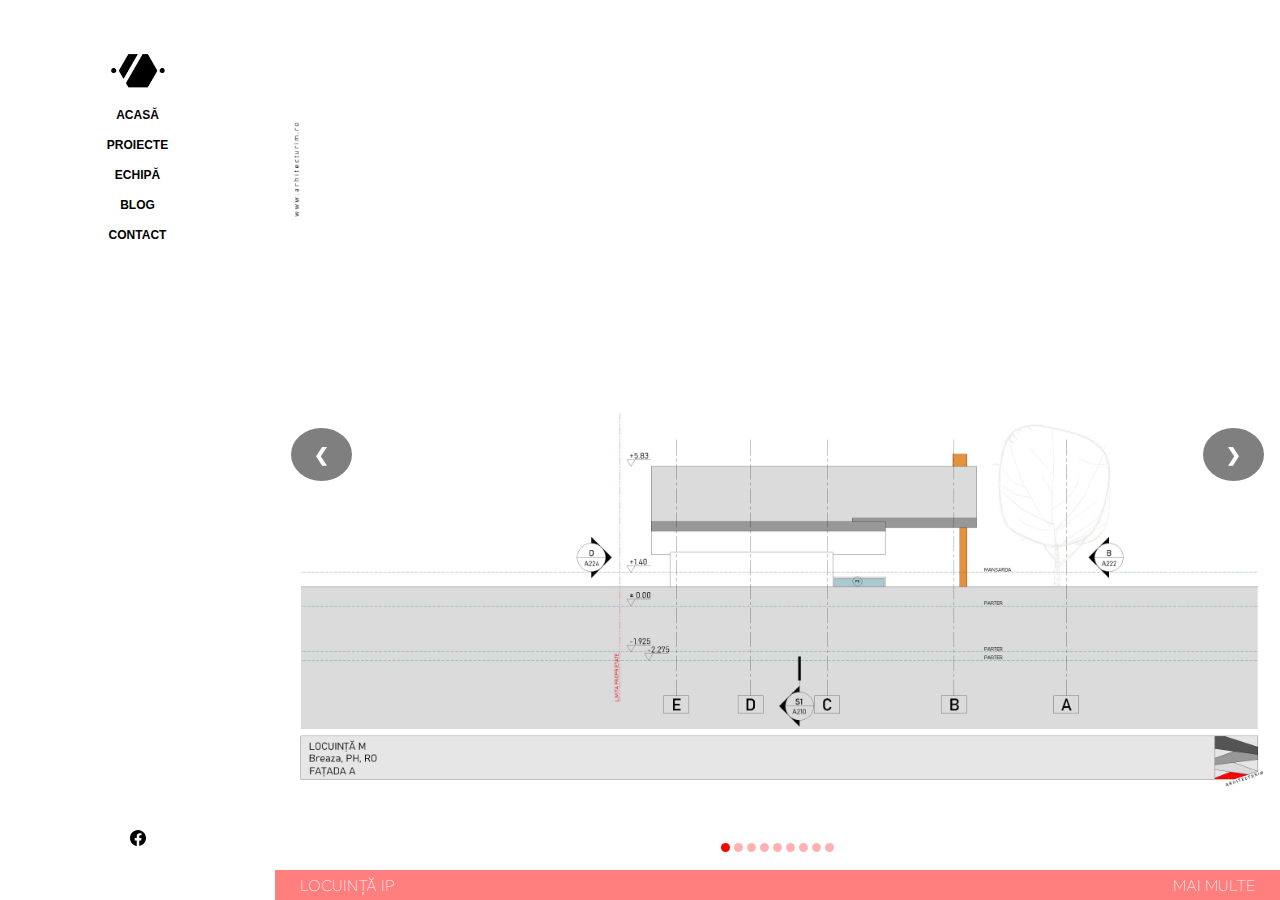
<file: works/locuinta-m.html>
<!doctype html>
<html class="no-touch webkit">
    <head>
        <title>Arhitecturim - Locuință M</title>
        <meta name="viewport" content="width=device-width, initial-scale=1.0, viewport-fit=cover">
        <link rel="icon" type="image/x-icon" href="/images/favicon.ico">
        <link type="text/css" rel="stylesheet" href="../CSS/worksstyle.css">
        <link type="text/css" rel="stylesheet" href="../CSS/navbar.css">
        <link href="https://fonts.googleapis.com/css2?family=Outfit:wght@100..900&display=swap" rel="stylesheet">
        <script type="text/javascript" src="../js/scroll.js"></script>
    </head>

    <body>
        <div class="navbar">
            <div class="wrapper">
                <div class="logo-container">
                    <a href="../index.html">
                        <img src="../images/logo.png">
                    </a>
                </div>

                <div class="menu-container">
                    <div class="menu-items text-uppercase text-bold">
                        <ul>
                            <li><a href="/#Welcome">Acasă</a></li>
                            <li><a href="/#Works">Proiecte</a></li>
                            <li><a href="/#Team">Echipă</a></li>
                            <li><a href="/#Blog">Blog</a></li>
                            <li><a href="/#Contact">Contact</a></li>
                        </ul>
                    </div>
                </div>
                <div class="social">
                    <a href="http://www.facebook.com/Arhitecturim" target="_blank">
                        <svg xmlns="http://www.w3.org/2000/svg" width="16" height="16" fill="black" class="bi bi-facebook" viewBox="0 0 16 16">
                            <path d="M16 8.049c0-4.446-3.582-8.05-8-8.05C3.58 0-.002 3.603-.002 8.05c0 4.017 2.926 7.347 6.75 7.951v-5.625h-2.03V8.05H6.75V6.275c0-2.017 1.195-3.131 3.022-3.131.876 0 1.791.157 1.791.157v1.98h-1.009c-.993 0-1.303.621-1.303 1.258v1.51h2.218l-.354 2.326H9.25V16c3.824-.604 6.75-3.934 6.75-7.951"/>
                        </svg>
                    </a>
                </div>
            </div>
        </div>
        
        <div class="content">
            <div class="dot-container">
                <span class="dot" onclick="currentSlide(1)"></span> 
                <span class="dot" onclick="currentSlide(2)"></span> 
                <span class="dot" onclick="currentSlide(3)"></span> 
                <span class="dot" onclick="currentSlide(4)"></span> 
                <span class="dot" onclick="currentSlide(5)"></span> 
                <span class="dot" onclick="currentSlide(6)"></span> 
                <span class="dot" onclick="currentSlide(7)"></span>
                <span class="dot" onclick="currentSlide(8)"></span> 
                <span class="dot" onclick="currentSlide(9)"></span>
            </div>
            <div class="slideshow-container">
                <!-- Full-width images with number and caption text -->
                <div class="mySlides fade">
                    <img class="project-picture" src="../images/works/locuinta-m/locuinta-m-1.jpg" style="width:100%">
                </div>
                
                <div class="mySlides fade">
                    <img class="project-picture" src="../images/works/locuinta-m/locuinta-m-2.jpg" style="width:100%">
                </div>

                <div class="mySlides fade">
                    <img class="project-picture" src="../images/works/locuinta-m/locuinta-m-3.jpg" style="width:100%">
                </div>

                <div class="mySlides fade">
                    <img class="project-picture" src="../images/works/locuinta-m/locuinta-m-4.jpg" style="width:100%">
                </div>

                <div class="mySlides fade">
                    <img class="project-picture" src="../images/works/locuinta-m/locuinta-m-5.jpg" style="width:100%">
                </div>

                <div class="mySlides fade">
                    <img class="project-picture" src="../images/works/locuinta-m/locuinta-m-6.jpg" style="width:100%">
                </div>

                <div class="mySlides fade">
                    <img class="project-picture" src="../images/works/locuinta-m/locuinta-m-7.jpg" style="width:100%">
                </div>

                <div class="mySlides fade">
                    <img class="project-picture" src="../images/works/locuinta-m/locuinta-m-8.jpg" style="width:100%">
                </div>

                <div class="mySlides fade">
                    <img class="project-picture" src="../images/works/locuinta-m/locuinta-m-9.jpg" style="width:100%">
                </div>
                
                <!-- Next and previous buttons -->
                <a class="prev" onclick="plusSlides(-1)">&#10094;</a>
                <a class="next" onclick="plusSlides(1)">&#10095;</a>
            </div>

            <div class="description-container" id="container">
                <div class="submenu">
                    <span class="title text-uppercase">Locuință IP</span>
                    <ul>
                        <li class="submenu-item text-uppercase" onclick="showTab(0)">Descriere</li>
                        <li class="submenu-item text-uppercase" onclick="showTab(1)">Detalii</li>
                    </ul>
                </div>
                <div class="buttons">
                    <span class="details text-uppercase" id="show-button" onclick="openPanel()" style="white-space: nowrap;">Mai multe</span>
                    <span class="details text-uppercase" id="hide-button" style="display:none" onclick="closePanel()">&#x2715;</span>
                </div> 

                <div class="description-tab" id="tab-description">
                    <p>text</p>
                </div>

                <div class="description-tab" id="tab-details">
                    <p>Colectiv:</p>
                    <ul>
                        <li><strong>Autor:</strong> arh. Sebastian CĂLUGĂRU</li>
                        <li><strong>Rezistență:</strong> SC ROFER CONSTRUCȚII-CONSOLIDĂRI SRL</li>
                    </ul>
                    <br>
                    <p>Detalii tehnice:</p>
                    <ul>
                        <li><strong>Anul:</strong> 2017</li>
                        <li><strong>Adresă:</strong> Breaza, Prahova</li>
                        <li><strong>Suprafață teren:</strong> 2005 mp</li>
                        <li><strong>Suprafață construită:</strong> 138,70 mp </li>
                        <li><strong>Suprafață desfășurată:</strong> 221,50 mp</li>
                        <li><strong>Suprafață utilă:</strong> 154,90 mp</li>
                        <li><strong>Suprafață terase:</strong> 78,40 mp</li>
                    </ul>
                </div>
            </div>
            <script type="text/javascript" src="../js/shpanel.js"></script>
        </div>
        <script type="text/javascript" src="../js/slideshow.js"></script>
    </body>
</html>
</file>
<file: CSS/worksstyle.css>
* {
    box-sizing: border-box;
}

body {
    margin: 0px;
    padding: 0px;

    font-family: 'Outfit', sans-serif;
    font-size: 14px;
    font-weight: 400; 

    transition-timing-function: ease-in-out;
    transition-delay: 0.4ms;
    
    background-color: white;
}

/* NAVIGATION BAR */
.navbar {
    display: flex;
    float: left;
    position: fixed;
    justify-content: center;
    text-align: center;
    overflow-y: auto;
    
    height: 100%;       
    width: 275px;
    background-color: white;
}

.box-shadow {
    -webkit-box-shadow: 0px 3px 5px 0px rgba(0,0,0,0.39);
    -moz-box-shadow: 0px 3px 5px 0px rgba(0,0,0,0.39);
    box-shadow: 0px 3px 5px 0px rgba(0,0,0,0.39);
}

/* Logo */
.navbar .logo-container {
    border-collapse: collapse;
}

.navbar .logo-container img {
    display: block;
    width: 60px;
    height: 60px;
    margin: auto;
    margin-top: 40px;
}

.navbar .logo-container img:hover {
    opacity: .5;
}

/* Menu items */
.navbar .menu-container {
    display: table-row;
    height: 75%;
    width: 100%;
    position: relative;
}

/* .navbar .menu-container .menu-items {
    position: absolute;
    top: 50%;
    left: 50%;
    transform: translate(-50%, -50%);
    overflow-y: auto;
} */

.navbar .menu-items ul {
    list-style: none;
    margin: auto;
    padding: 0px;
}

.navbar .menu-items ul li {
    width: 100%;
    padding: 8px;
}

.navbar .menu-items ul li a {
    display: block;
    font-family: 'Outfit', sans-serif;
    font-weight: 700;
    font-size: 12px;

    text-decoration: none;
    text-align: center;
    color: black;
    width: 100%;
}

.navbar .menu-items ul li a:hover {
    color: #777;
}

.navbar .menu-items ul li a:active {
    color: #777;
}

/* Social links */
.navbar .social-box-container {
    height: 10%;
    width: 100%;
    position: relative;
}

.navbar .social-box {
    display: table-row;
    text-align: center;
    vertical-align: bottom;
    margin-top: 50px;
    margin-bottom: 40px;
    
    position: absolute;
    bottom: 0%;
    left: 50%;
    transform: translate(-50%, -50%);
}

.navbar .social-box a {
    text-decoration: none;
    width: 0px;
}

.navbar .social-box img {
    width: 15px;
    height: 15px;

    margin-left: 10px;
    margin-right: 10px;
}

/* CONTENT */
.content {
    height: 100vh;
    margin: 0;
    margin-left: 275px;
    position: relative;
    overflow: hidden;
}

/* Slideshow container */
.slideshow-container { 
    height: 100%;
    position: relative;
}

.slideshow-container img {
    vertical-align: middle;
    max-height: 100vh;
    object-fit: contain;
}

/* Hide the images by default */
.mySlides {
    display: none;
    background-color: white;
}

/* Next & previous buttons */
.prev, .next {
    cursor: pointer;
    position: absolute;
    top: 50%;
    width: auto;
    margin-top: -22px;
    padding: 15px 23px;
    color: white;
    font-weight: bold;
    font-size: 18px;
    transition: 0.6s ease;
    border-radius: 50%;
    background-color: rgba(0,0,0,0.5);
    -webkit-backdrop-filter: blur(50px);
    backdrop-filter: blur(50px);
}

.next {
    right: 1rem;
}

.prev {
    left: 1rem;
}
   
/* The dots/bullets/indicators */
.dot-container{
    position: absolute;
    bottom: 3rem;
    z-index: 1;
    display: flex;
    justify-content: center;
    right: 0;
    left: 0;
}

.dot {
    cursor: pointer;
    height: 1vh;
    width: 1vh;
    margin: 0 2px;
    background-color: rgba(255,0,0,0.3);
    border-radius: 50%;
    transition: background-color 0.6s ease;
    display: inline-block;
}

.active, .dot:hover {
    background-color: red;
}
  
/* Fading animation */
.fade {
    -webkit-animation-name: fade;
    -webkit-animation-duration: 1.5s;
    animation-name: fade;
    animation-duration: 1.5s;
}
  
@-webkit-keyframes fade {
    from {opacity: .4} 
    to {opacity: 1}
}
  
@keyframes fade {
    from {opacity: .4} 
    to {opacity: 1}
}

.project-picture {
    height: 100vh;
}

/* DESCRIPTION */
.description-container {
    display: flex;
    justify-content: left;
    position: absolute;
    background-color: rgba(255,0,0,0.5);
    left: 0px;
    bottom: 0px;
    width: 100%;
    height: 30px;
    padding: 5px 25px;
    overflow: hidden;
    z-index: 5;
    -webkit-backdrop-filter: blur(50px);
    backdrop-filter: blur(50px);
    transition-property: all;
    transition-duration: 500ms;
    transition-timing-function: ease-in-out;

}

.buttons {
    color: white;
    position: absolute;
    right: 25px;
    transition-property: all;
    transition-duration: 500ms;
    transition-timing-function: ease-in-out;
}

.buttons .title {
    font-family: 'Outfit', sans-serif;
    text-align: left;
    font-size: 18px;
    font-weight: 700;
}

.buttons .details {
    font-family: 'Outfit', sans-serif;
    font-weight: 100;
    text-align: right;
    position: absolute;
    top: 0%;
    right: 0px;
    cursor: pointer;
    
}

.submenu-item {
    width: 0;
}

.submenu {
    position: absolute;
    left: 25px;
    font-family: 'Outfit', sans-serif;
    font-weight: 100;
    color: white;
    transition-property: all;
    transition-duration: 500ms;
    transition-timing-function: ease-in-out;
}

.submenu ul {
    list-style: none;
    padding: 20px 0 0 0;
}

.submenu ul li {
    font-size: 1rem;
    font-weight: 400;
    padding-bottom: 10px;
    cursor: pointer;
}

.description-tab {
    
    display: none;
    margin-top: 60px;
    margin-left: 20%;
    margin-right: 20px;
    max-height: 40vh;
    overflow: auto;
    
    transition-property: all;
    transition-duration: 500ms;
    transition-timing-function: ease-in-out;
}

.description-tab p, ul {
    font-family: 'Outfit', sans-serif;
    font-size: 1rem;
    font-weight: 300;
    text-align: justify;
    color: white;
    margin: 0;
    margin-bottom: 10px;
    padding-right: 10px;

    transition-property: all;
    transition-duration: 500ms;
    transition-timing-function: ease-in-out;
}

/* TEXT STYLES */
h1 {
    font-family: 'Outfit', sans-serif;
    font-size: 50px;
    letter-spacing: 15px;
}

.no-decoration {
    text-decoration: none;
    color: inherit
}

.text-uppercase {
    text-transform: uppercase;
}

.text-bold {
    font-weight: 700;
}

/* MISC */
::selection {
    background-color: #777;
    color: white!important;
}

::-webkit-scrollbar {
    width: 7px;
}

::-webkit-scrollbar-track {
    background: rgba(256,256,256,0.1);
}

::-webkit-scrollbar-thumb {
    background: rgba(256,256,256,1);
}

/* --- Media Queries ---- */

@media (prefers-reduced-motion) {
    .hide-elements-fade {
        transition: none;
    }
}

/* Extra small devices (portrait phones, less than 576px)*/
@media (max-width: 576px) {
    .content {
        margin-left: 0px;
    }
    .buttons .details, .submenu {
        font-size: .8rem;
    }
    
}

/* Small devices (landscape phones, 576px and up) */
@media (min-width: 576px) {
    .content {
        margin-left: 0px;
    }
    .buttons .details, .submenu {
        font-size: .8rem;
    }
}

/* Medium devices (tablets, 768px and up) */
@media (min-width: 768px) {

}

/* Large devices (desktops, 992px and up) */
@media (min-width: 992px) {
    .content {
        margin-left: 275px;
    }
    .buttons .details, .submenu{
        font-size: 1rem;
    }
}

/* Extra large devices (large desktops, 1200px and up) */
@media (min-width: 1200px) {}
</file>
<file: CSS/navbar.css>
/* NAVIGATION BAR */
.navbar {
    display: block;
    float: left;
    position: fixed;

    text-align: center;
    overflow-y: auto;
    
    height: 100%;       
    width: 275px;
    background-color: white;
}

.box-shadow {
    -webkit-box-shadow: 0px 3px 5px 0px rgba(0,0,0,0.39);
    -moz-box-shadow: 0px 3px 5px 0px rgba(0,0,0,0.39);
    box-shadow: 0px 3px 5px 0px rgba(0,0,0,0.39);
}

.wrapper {
    display: flex;
    flex-direction: column;
}

/* Logo */
.navbar .logo-container {
    border-collapse: collapse;
}

.navbar .logo-container img {
    display: block;
    width: 60px;
    height: 60px;
    margin: auto;
    margin-top: 40px;
}

.navbar .logo-container img:hover {
    opacity: .5;
}

/* Menu items */
.navbar .menu-container {
    display: table-row;
    height: 75%;
    width: 100%;
    position: relative;
}

.navbar .menu-items ul {
    list-style: none;
    margin: auto;
    padding: 0px;
}

.navbar .menu-items ul li {
    width: 100%;
    padding: 8px;
}

.navbar .menu-items ul li a {
    display: block;
    font-family: 'Poppins', sans-serif;
    font-weight: 700;
    font-size: 12px;

    text-decoration: none;
    text-align: center;
    color: black;
    width: 100%;
}

.navbar .menu-items ul li a:hover {
    color: #777;
}

.navbar .menu-items ul li a:active {
    color: #777;
}

/* Social links */
.navbar .social-container {
    height: 10%;
    width: 100%;
    position: relative;
}

.navbar .social {
    display: table-row;
    text-align: center;
    vertical-align: bottom;
    margin-top: 50px;
    margin-bottom: 40px;
    
    position: absolute;
    bottom: 0%;
    left: 50%;
    transform: translate(-50%, -50%);
}

.navbar .social a {
    text-decoration: none;
    width: 0px;
}

.navbar .social img {
    width: 15px;
    height: 15px;

    margin-left: 10px;
    margin-right: 10px;
}

/* --- Media Queries ---- */

@media (prefers-reduced-motion) {
    .hide-elements-fade {
        transition: none;
    }
}

/* Extra small devices (portrait phones, less than 576px)*/
@media (max-width: 576px) {
    .navbar {
        display: none;
    }
    
}

/* Small devices (landscape phones, 576px and up) */
@media (min-width: 576px) {
    .navbar {
        display: none;
    }
}

/* Medium devices (tablets, 768px and up) */
@media (min-width: 768px) {}

/* Large devices (desktops, 992px and up) */
@media (min-width: 992px) {
    .navbar {
        display: block;
    }
}

/* Extra large devices (large desktops, 1200px and up) */
@media (min-width: 1200px) {}
</file>
